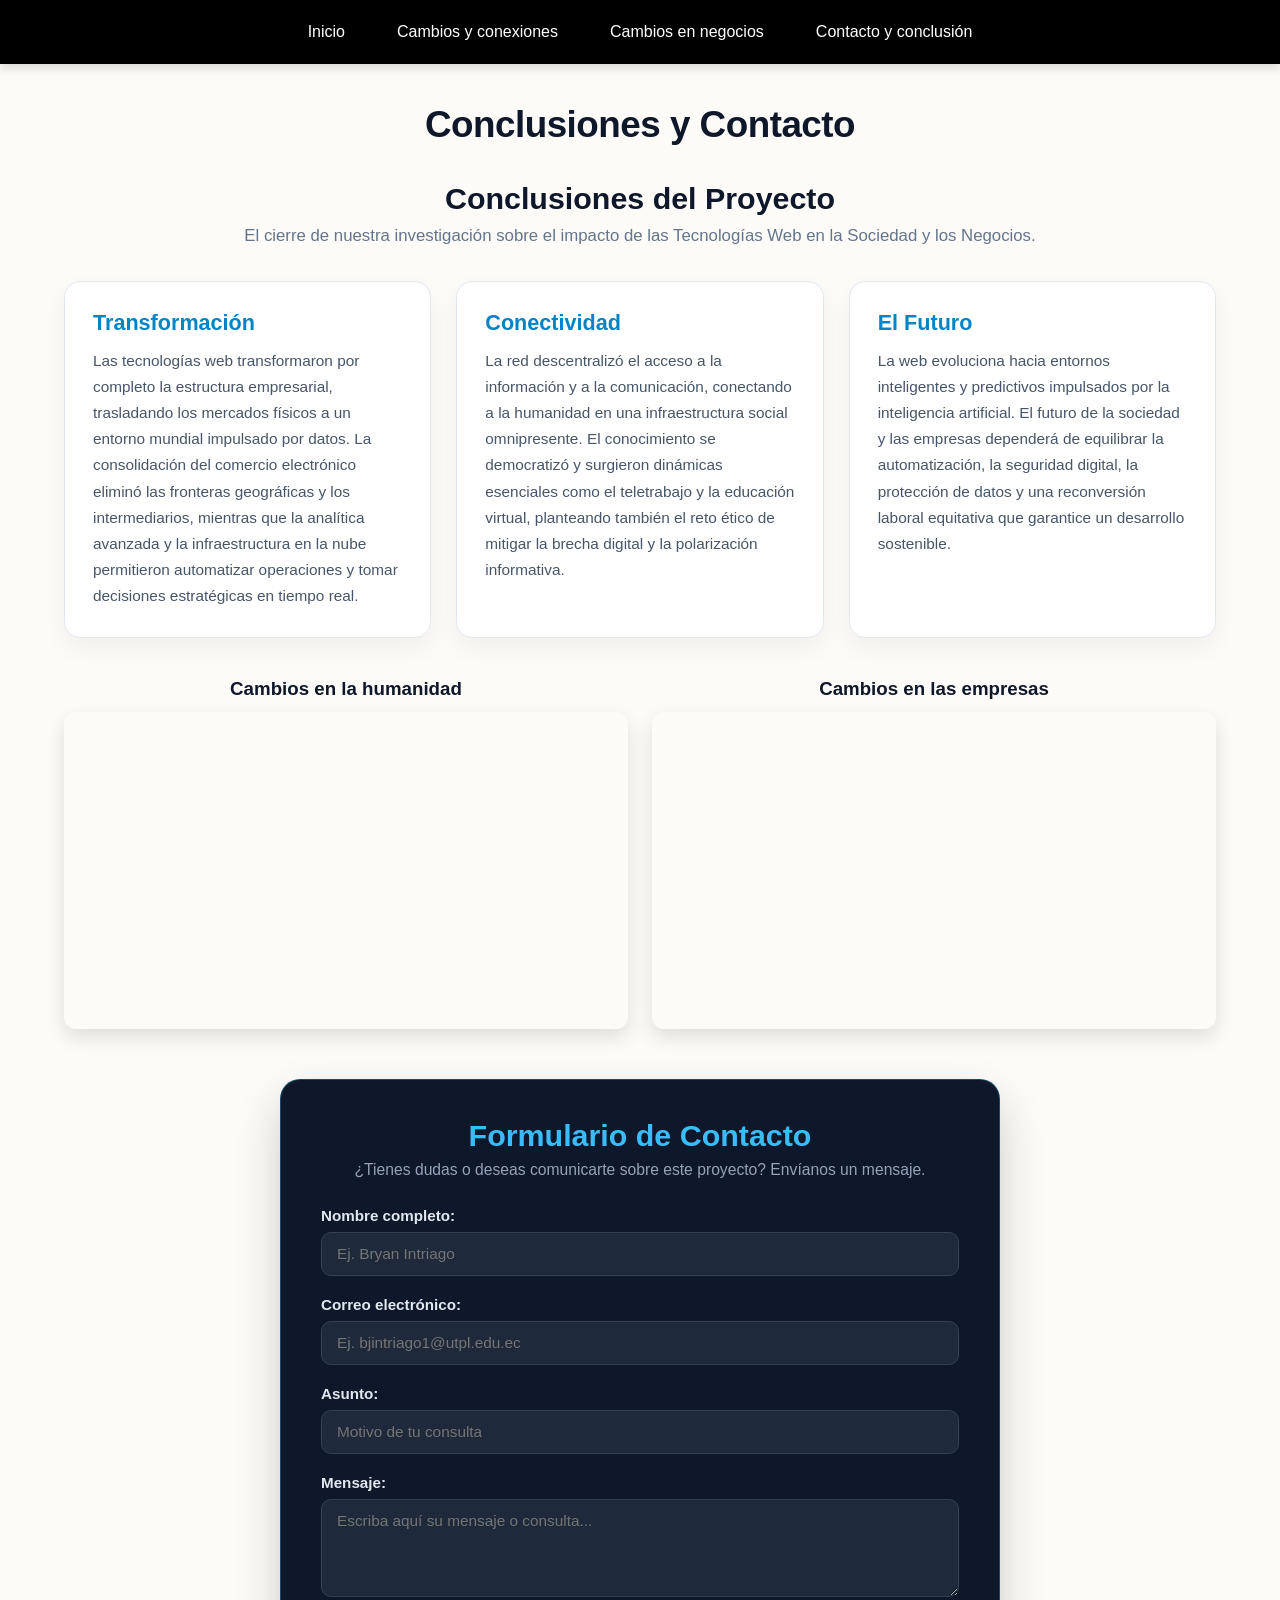
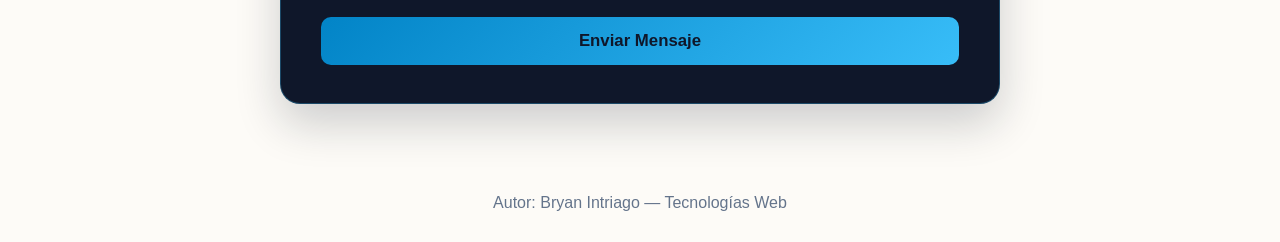
<file: trabajos.html>
<!DOCTYPE html>
<html lang="es">
<head>
    <meta charset="UTF-8">
    <meta name="viewport" content="width=device-width, initial-scale=1.0">
    <title>Contacto y Conclusiones</title>
    <link rel="stylesheet" href="css/global.css">
</head>
<body>

<header>
    <nav aria-label="Navegación principal">
        <a href="index.html">Inicio</a>
        <a href="Informacion.html">Cambios y conexiones</a>
        <a href="negocios.html">Cambios en negocios</a>
        <a href="trabajos.html">Contacto y conclusión</a>
    </nav>
</header>

<main>
    <header class="encabezado-pagina">
        <h1>Conclusiones y Contacto</h1>
    </header>

    <!-- SECCIÓN 1: Cajas horizontales de conclusiones -->
    <section class="seccion-conclusiones">
        <div class="bloque-contenido-completo">
            <h2 class="titulo-seccion-cajas">Conclusiones del Proyecto</h2>
            <p class="subtitulo-seccion-cajas">El cierre de nuestra investigación sobre el impacto de las Tecnologías Web en la Sociedad y los Negocios.</p>

            <div class="fila-conclusiones-horizontal">
                <article class="caja-conclusion-unica">
                    <h3>Transformación</h3>
                    <p>Las tecnologías web transformaron por completo la estructura empresarial, trasladando los mercados físicos a un entorno mundial impulsado por datos. La consolidación del comercio electrónico eliminó las fronteras geográficas y los intermediarios, mientras que la analítica avanzada y la infraestructura en la nube permitieron automatizar operaciones y tomar decisiones estratégicas en tiempo real.</p>
                </article>

                <article class="caja-conclusion-unica">
                    <h3>Conectividad</h3>
                    <p>La red descentralizó el acceso a la información y a la comunicación, conectando a la humanidad en una infraestructura social omnipresente. El conocimiento se democratizó y surgieron dinámicas esenciales como el teletrabajo y la educación virtual, planteando también el reto ético de mitigar la brecha digital y la polarización informativa.</p>
                </article>

                <article class="caja-conclusion-unica">
                    <h3>El Futuro</h3>
                    <p>La web evoluciona hacia entornos inteligentes y predictivos impulsados por la inteligencia artificial. El futuro de la sociedad y las empresas dependerá de equilibrar la automatización, la seguridad digital, la protección de datos y una reconversión laboral equitativa que garantice un desarrollo sostenible.</p>
                </article>
            </div>

            <!-- CONTENEDOR DE VIDEOS EN FILA HORIZONTAL -->

            <div class="contenedor-videos">
                <div class="bloque-video">
                    <h3>Cambios en la humanidad</h3>
                    <iframe width="560" height="315" src="https://www.youtube.com/embed/DeVcWDzpq2c?si=-tPBkrpCbUJaZduV" title="Cambios en la humanidad" allow="accelerometer; autoplay; clipboard-write; encrypted-media; gyroscope; picture-in-picture; web-share" referrerpolicy="strict-origin-when-cross-origin" allowfullscreen></iframe>
                </div>

                <div class="bloque-video">
                    <h3>Cambios en las empresas</h3>
                    <iframe width="560" height="315" src="https://www.youtube.com/embed/z0YO1PAtn1A?si=Q3D_br163LA9uZi4" title="Cambios en las empresas" allow="accelerometer; autoplay; clipboard-write; encrypted-media; gyroscope; picture-in-picture; web-share" referrerpolicy="strict-origin-when-cross-origin" allowfullscreen></iframe>
                </div>
            </div>
        </div>

    </section>

    <!-- SECCIÓN 2: Formulario de Contacto -->
    <section class="seccion-formulario">
        <div class="tarjeta-formulario">
            <h2>Formulario de Contacto</h2>
            <p class="Sub-form">¿Tienes dudas o deseas comunicarte sobre este proyecto? Envíanos un mensaje.</p>

            <form action="#" method="post">
                <div class="grupo-input">
                    <label for="nombre">Nombre completo:</label>
                    <input type="text" id="nombre" name="nombre" placeholder="Ej. Bryan Intriago" required>
                </div>

                <div class="grupo-input">
                    <label for="correo">Correo electrónico:</label>
                    <input type="email" id="correo" name="correo" placeholder="Ej. bjintriago1@utpl.edu.ec" required>
                </div>

                <div class="grupo-input">
                    <label for="asunto">Asunto:</label>
                    <input type="text" id="asunto" name="asunto" placeholder="Motivo de tu consulta" required>
                </div>

                <div class="grupo-input">
                    <label for="mensaje">Mensaje:</label>
                    <textarea id="mensaje" name="mensaje" rows="4" placeholder="Escriba aquí su mensaje o consulta..." required></textarea>
                </div>

                <button type="submit" class="boton-neon-enviar">Enviar Mensaje</button>
            </form>
        </div>
    </section>
</main>

<footer class="pie-pagina">
    <p>Autor: Bryan Intriago — Tecnologías Web</p>
</footer>

<script src="js/contacto.js"></script>
</body>
</html>
</file>
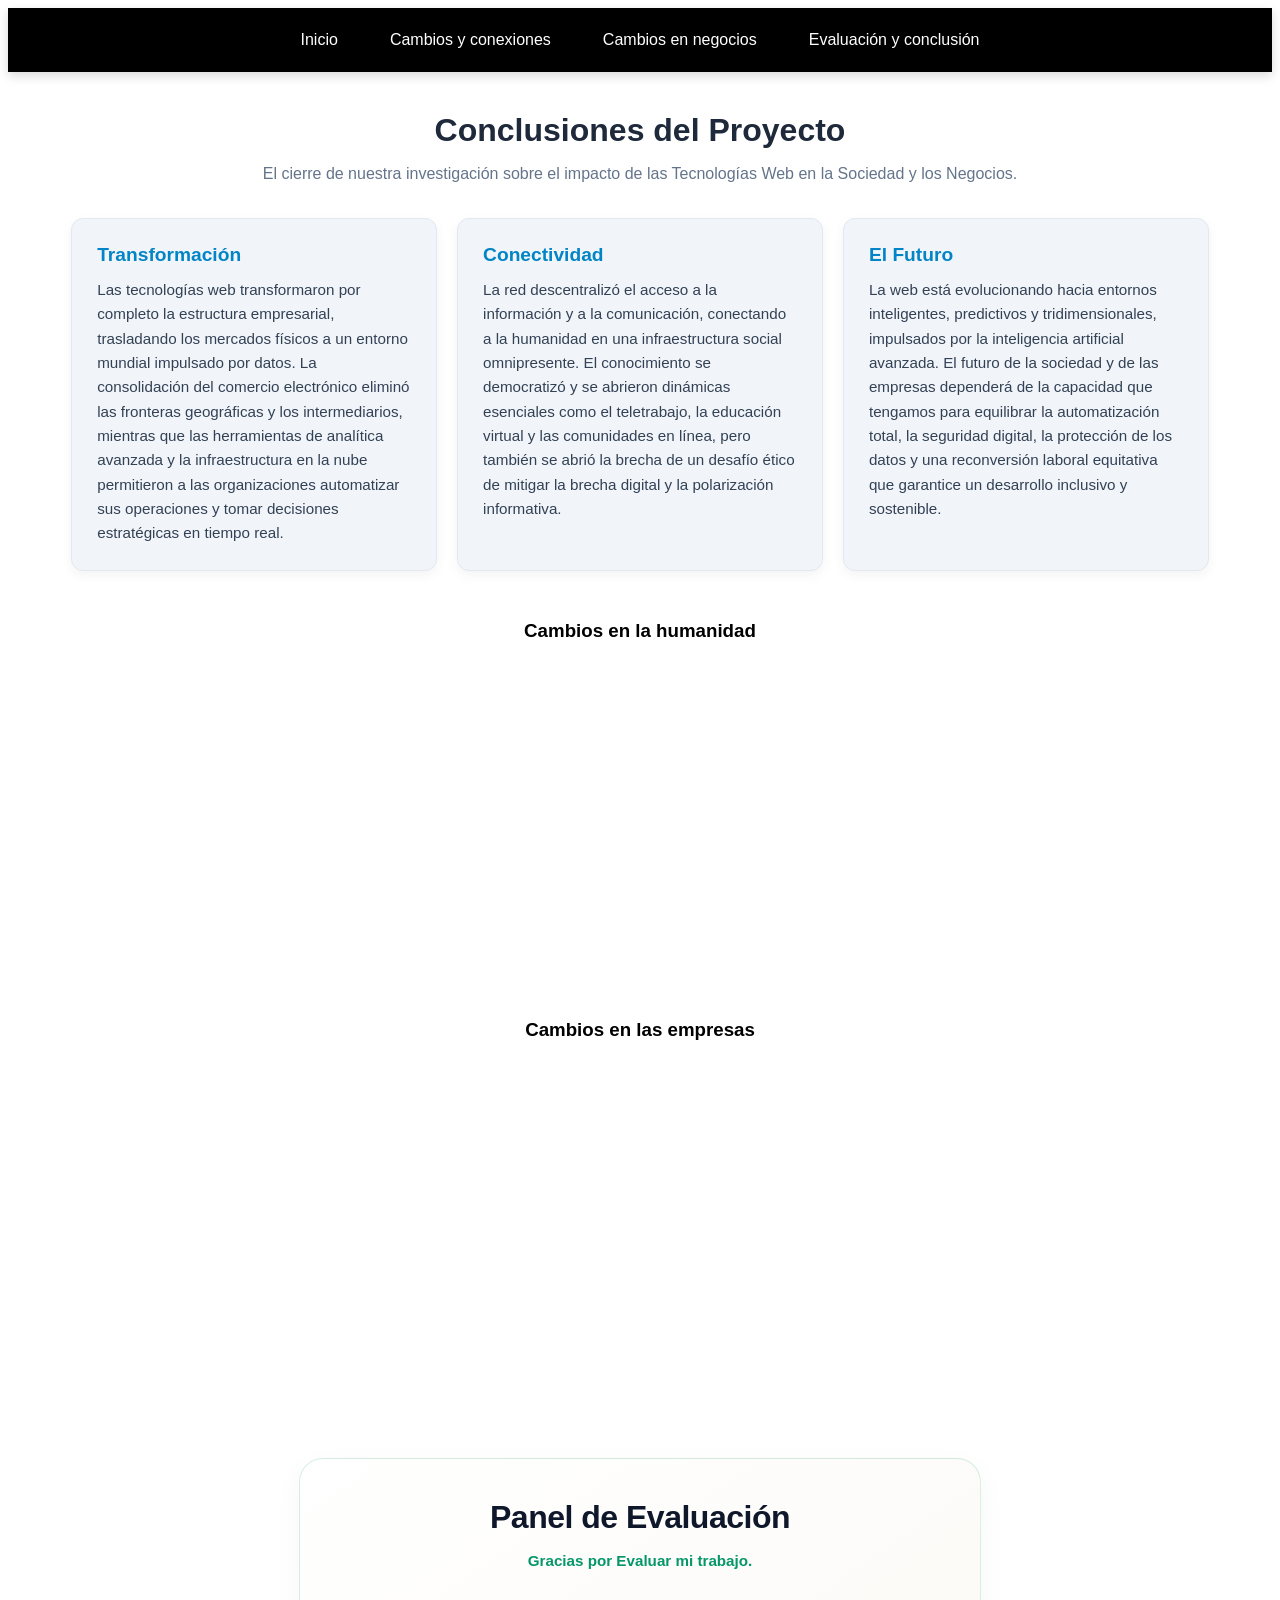
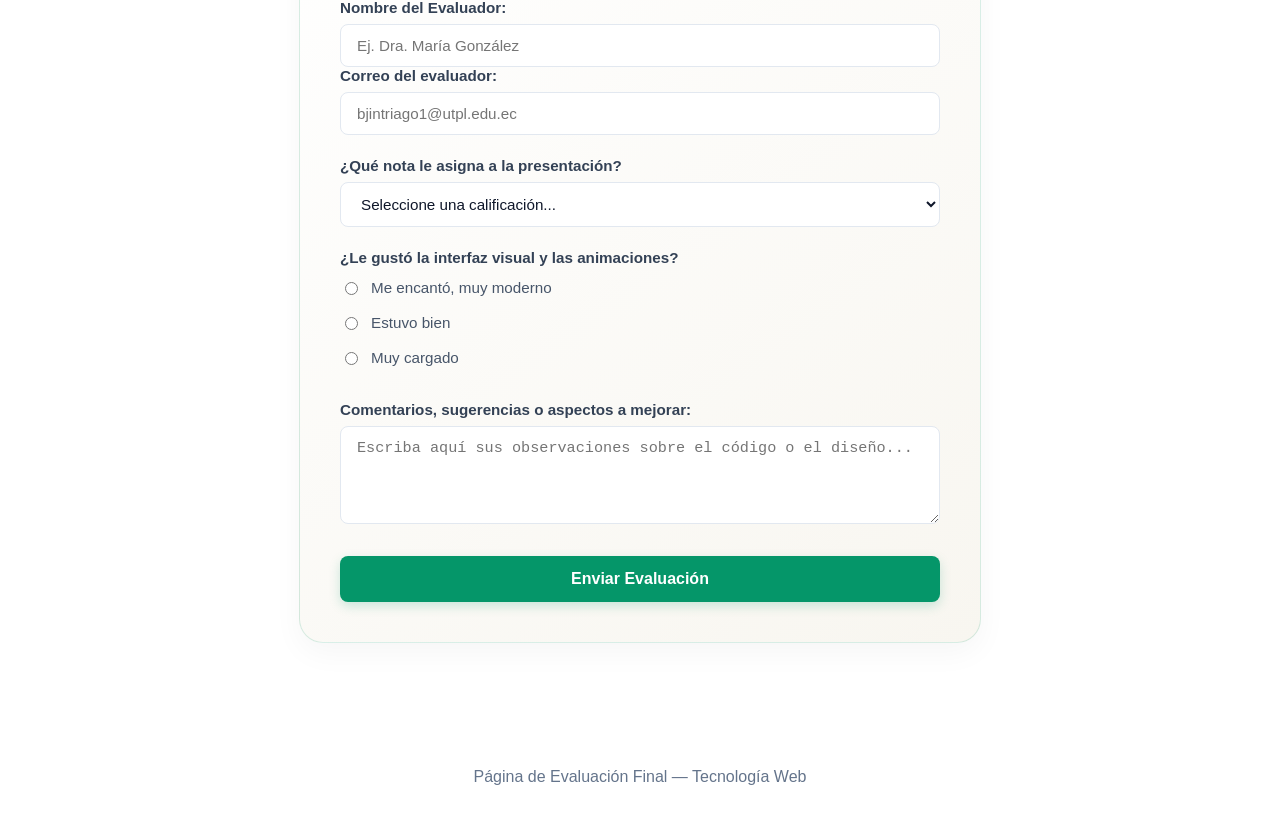
<file: .idea/trabajos.html>
<!DOCTYPE html>
<html lang="es">
<head>
    <meta charset="UTF-8">
    <meta name="viewport" content="width=device-width, initial-scale=1.0">
    <title>Evaluación</title>

    <link rel="stylesheet" href="global.css?v=3.0">
</head>
<body>

<nav>
    <a href="index.html">Inicio</a>

    <a href="Informacion.html">Cambios y conexiones</a>
    <a href="negocios.html">Cambios en negocios</a>
    <a href="trabajos.html">Evaluación y conclusión</a>
</nav>

<!-- SECCIÓN Cajas horizontales  -->
<section class="contenedor-scroll" style="opacity: 1; transform: scale(1);">

    <div class="bloque-contenido-completo">
        <h2 class="titulo-seccion-cajas">Conclusiones del Proyecto</h2>
        <p class="subtitulo-seccion-cajas">El cierre de nuestra investigación sobre el impacto de las Tecnologías Web en la Sociedad y los Negocios.</p>

        <!-- Contenedor principal para la fila horizontal -->
        <div class="fila-conclusiones-horizontal">

            <!-- CAJA 1 -->
            <div class="caja-conclusion-unica">
                <h3>Transformación</h3>
                <p>Las tecnologías web transformaron por completo la estructura empresarial, trasladando los mercados físicos a un entorno mundial impulsado por datos. La consolidación del comercio electrónico eliminó las fronteras geográficas y los intermediarios, mientras que las herramientas de analítica avanzada y la infraestructura en la nube permitieron a las organizaciones automatizar sus operaciones y tomar decisiones estratégicas en tiempo real.</p>
            </div>

            <!-- CAJA 2 -->
            <div class="caja-conclusion-unica">
                <h3>Conectividad</h3>
                <p>La red descentralizó el acceso a la información y a la comunicación, conectando a la humanidad en una infraestructura social omnipresente. El conocimiento se democratizó y se abrieron dinámicas esenciales como el teletrabajo, la educación virtual y las comunidades en línea, pero también se abrió la brecha de un desafío ético de mitigar la brecha digital y la polarización informativa.</p>
            </div>

            <!-- CAJA 3 -->
            <div class="caja-conclusion-unica">
                <h3>El Futuro</h3>
                <p>La web está evolucionando hacia entornos inteligentes, predictivos y tridimensionales, impulsados por la inteligencia artificial avanzada. El futuro de la sociedad y de las empresas dependerá de la capacidad que tengamos para equilibrar la automatización total, la seguridad digital, la protección de los datos y una reconversión laboral equitativa que garantice un desarrollo inclusivo y sostenible.</p>
            </div>

        </div>

        <!-- CONTENEDOR DE VIDEOS EN FILA HORIZONTAL -->
        <div style="display: flex; gap: 20px; justify-content: center; flex-wrap: wrap; margin-top: 30px;">
            <div>
                <h3>Cambios en la humanidad</h3>
                <iframe width="560" height="315" src="https://www.youtube.com/embed/Oy-mNj3uSAM?si=AmPgCVRw7wTDDI-r" title="YouTube video player" frameborder="0" allow="accelerometer; autoplay; clipboard-write; encrypted-media; gyroscope; picture-in-picture; web-share" referrerpolicy="strict-origin-when-cross-origin" allowfullscreen></iframe>
            </div>
            <div>
                <h3>Cambios en las empresas</h3>
                <iframe width="560" height="315" src="https://www.youtube.com/embed/DeVcWDzpq2c?si=Vvp6QWGQNvMYbRzM" title="YouTube video player" frameborder="0" allow="accelerometer; autoplay; clipboard-write; encrypted-media; gyroscope; picture-in-picture; web-share" referrerpolicy="strict-origin-when-cross-origin" allowfullscreen></iframe>
            </div>
        </div>

    </div>
</section>


<!-- SECCIÓN 2: Formulario de Evaluación Llamativo -->
<section class="seccion-formulario">
    <div class="tarjeta-formulario">
        <h2>Panel de Evaluación</h2>
        <p class="Sub-form">Gracias por Evaluar mi trabajo.</p>

        <form action="#" method="POST">
            <!-- Pregunta 1: Texto -->
            <div class="grupo-input">
                <label for="nombre">Nombre del Evaluador:</label>
                <input type="text" id="nombre" name="nombre" placeholder="Ej. Dra. María González" required>
                <label for="nombre">Correo del evaluador:</label>
                <input type="text" id="nombre" name="nombre" placeholder="bjintriago1@utpl.edu.ec" required>

            </div>

            <!-- Pregunta 2: Selección (Desplegable) -->
            <div class="grupo-input">
                <label for="nota">¿Qué nota le asigna a la presentación?</label>
                <select id="nota" name="nota" required>
                    <option value="" disabled selected>Seleccione una calificación...</option>
                    <option value="excelente">Excelente (10/10)</option>
                    <option value="muy-bueno">Muy Bueno (8-9/10)</option>
                    <option value="bueno">Bueno (7/10)</option>
                    <option value="regular">Puede mejorar</option>
                </select>
            </div>

            <!-- Pregunta 3: Radio Buttons llamativos -->
            <div class="grupo-input">
                <label>¿Le gustó la interfaz visual y las animaciones?</label>
                <div class="opciones-radio">
                    <label><input type="radio" name="gusto" value="si" required> Me encantó, muy moderno</label>
                    <label><input type="radio" name="gusto" value="regular"> Estuvo bien</label>
                    <label><input type="radio" name="gusto" value="no"> Muy cargado</label>
                </div>
            </div>

            <!-- Pregunta 4: Caja de texto grande -->
            <div class="grupo-input">
                <label for="comentarios">Comentarios, sugerencias o aspectos a mejorar:</label>
                <textarea id="comentarios" name="comentarios" rows="4" placeholder="Escriba aquí sus observaciones sobre el código o el diseño..."></textarea>
            </div>

            <!-- Botón de envío Neón -->
            <button type="submit" class="boton-neon-enviar">Enviar Evaluación</button>
        </form>
    </div>
</section>
<script>
    const formulario = document.querySelector('form');

    if (formulario) {
        formulario.addEventListener('submit', function(event) {
            event.preventDefault(); // Evita que la página se refresque solo

            // 1. Creamos el contenedor que cubrirá toda la pantalla
            const pantallaGracias = document.createElement('div');
            pantallaGracias.className = 'pantalla-agradecimiento-pantalla';

            // 2. Metemos el mensaje, el check y un NUEVO BOTÓN DE CIERRE abajo
            pantallaGracias.innerHTML = `
                <div class="caja-gracias-animada">
                    <div class="icono-check">✓</div>
                    <h2>¡Gracias!</h2>
                    <p>Espero haber cumplido las expectativas</p>

                    <!-- Botón interactivo para poder salir del mensaje -->
                    <button type="button" class="boton-cerrar-pantalla" id="btnCerrarGracias">Entendido</button>
                </div>
            `;

            // 3. Lo inyectamos en el cuerpo de la página
            document.body.appendChild(pantallaGracias);

            // 4. EL TRUCO PARA SALIR: Buscamos el nuevo botón y le damos la orden de borrarse
            const botonCerrar = pantallaGracias.querySelector('#btnCerrarGracias');
            if (botonCerrar) {
                botonCerrar.addEventListener('click', function() {
                    pantallaGracias.remove(); // Desmonta y borra la cortina de la pantalla al instante
                });
            }
        });
    }
</script>

<footer style="background-color: transparent; padding: 40px 0; text-align: center;">
    <p style="color: #64748b; font-family: sans-serif; margin: 0;">Página de Evaluación Final — Tecnología Web</p>
</footer>



</body>
</html>
</file>
<file: css/global.css>
/* ==========================================================================
   ESTILOS GLOBALES Y MENÚ DE NAVEGACIÓN
   ========================================================================== */
* {
    margin: 0;
    padding: 0;
    box-sizing: border-box;
}

body {
    font-family: 'Segoe UI', Roboto, Helvetica, Arial, sans-serif;
    background-color: #fdfbf7;
    color: #1e293b;
}

nav {
    background-color: #000000 !important;
    display: flex !important;
    flex-direction: row !important;
    justify-content: center !important;
    flex-wrap: wrap !important;
    gap: 20px !important;
    padding: 15px 10px !important;
    box-shadow: 0 4px 10px rgba(0, 0, 0, 0.15) !important;
    position: sticky !important;
    top: 0 !important;
    z-index: 9999 !important;
    width: 100% !important;
}

nav a {
    color: #ffffff !important;
    text-decoration: none !important;
    font-family: sans-serif !important;
    font-size: 16px !important;
    font-weight: 500 !important;
    padding: 8px 16px !important;
    border-radius: 4px !important;
    transition: all 0.3s ease !important;
    display: inline-block !important;
}

nav a:hover {
    background-color: #ffffff !important;
    color: #000000 !important;
    transform: translateY(-2px) !important;
}

.encabezado-pagina {
    text-align: center;
    padding: 40px 20px 15px 20px;
}

.encabezado-pagina h1 {
    font-size: 2.3rem;
    letter-spacing: -0.5px;
    color: #0f172a;
}

/* ==========================================================================
   PÁGINA DE INICIO (index.html)
   ========================================================================== */
.body-index {
    background-color: #fdfbf7 !important;
    width: 100% !important;
    overflow-x: hidden;
    color: #1e293b;
}

.body-index .contenedor-scroll {
    display: flex !important;
    align-items: center !important;
    justify-content: center !important;
    gap: 40px !important;
    padding: 30px 10% !important;
    background-color: #ffffff !important;
    min-height: auto !important;
    transition: opacity 0.5s cubic-bezier(0.25, 1, 0.5, 1), transform 0.5s cubic-bezier(0.25, 1, 0.5, 1) !important;
    will-change: opacity, transform;
}

.body-index .bloque-imagen {
    flex: 1 !important;
    width: 100% !important;
    max-width: 500px !important;
}

.body-index .bloque-imagen img {
    width: 100% !important;
    height: 320px !important;
    object-fit: cover !important;
    border-radius: 12px !important;
    box-shadow: 0 10px 25px rgba(0, 0, 0, 0.08) !important;
}

.body-index .bloque-texto {
    flex: 1 !important;
    font-family: sans-serif !important;
    color: #1e293b !important;
    line-height: 1.6 !important;
}

.body-index .bloque-texto h2 {
    font-size: 1.85rem !important;
    margin-bottom: 15px !important;
    color: #0f172a;
}

.lista-hitos {
    margin-top: 15px;
    padding-left: 20px;
    line-height: 1.8;
}

.lista-hitos li {
    margin-bottom: 10px;
}

.body-index .tarjeta-relieve {
    background-color: #ffffff !important;
    padding: 25px 30px !important;
    border-radius: 12px !important;
    border: 1px solid rgba(0, 0, 0, 0.06) !important;
    box-shadow: 0 10px 25px rgba(0, 0, 0, 0.05) !important;
    transition: transform 0.3s ease, box-shadow 0.3s ease;
}

.body-index .tarjeta-relieve:hover {
    transform: translateY(-4px) !important;
    box-shadow: 0 15px 35px rgba(0, 0, 0, 0.1), 0 6px 15px rgba(0, 0, 0, 0.07) !important;
}

/* Tabla HTML Semántica (index.html) */
.seccion-tabla {
    width: 80%;
    max-width: 1100px;
    margin: 40px auto 30px auto;
    overflow-x: auto;
}

.seccion-tabla h2 {
    font-size: 1.8rem;
    margin-bottom: 20px;
    color: #0f172a;
    text-align: center;
}

.seccion-tabla table {
    width: 100%;
    border-collapse: collapse;
    font-size: 0.96rem;
    text-align: left;
}

.seccion-tabla th,
.seccion-tabla td {
    padding: 14px 16px;
    border-bottom: 1px solid #e2e8f0;
}

.seccion-tabla thead th {
    background-color: #0f172a;
    color: #ffffff;
    font-weight: 600;
}

.seccion-tabla tbody tr:nth-child(even) {
    background-color: #f8fafc;
}

.seccion-tabla tbody tr:hover {
    background-color: #f1f5f9;
}

@media (max-width: 768px) {
    .body-index .contenedor-scroll {
        flex-direction: column !important;
        padding: 40px 20px !important;
    }
    .body-index .seccion-invertida {
        flex-direction: column-reverse !important;
    }
}

/* ==========================================================================
   PÁGINA CAMBIOS Y CONEXIONES (Informacion.html)
   ========================================================================== */
.body-conexiones {
    background-color: #fdfbf7 !important;
    width: 100% !important;
    overflow-x: hidden;
    color: #1e293b;
}

.bloque-principal-novedoso {
    width: 90%;
    max-width: 1200px;
    margin: 40px auto;
    display: block;
}

.encabezado-llamativo {
    text-align: center;
    margin-bottom: 45px;
}

.encabezado-llamativo h1 {
    color: #0f172a;
    font-size: 2.4rem;
    letter-spacing: -0.5px;
    margin-bottom: 12px;
}

.encabezado-llamativo p {
    color: #64748b;
    font-size: 1.1rem;
    max-width: 650px;
    margin: 0 auto;
}

.contenedor-tarjetas-gemelas {
    display: flex !important;
    flex-direction: row !important;
    justify-content: space-between !important;
    align-items: stretch !important;
    gap: 35px !important;
    width: 100% !important;
    margin-top: 20px;
}

.tarjeta-novedosa {
    flex: 1 !important;
    background-color: #ffffff !important;
    border: 1px solid #e2e8f0 !important;
    border-radius: 20px !important;
    overflow: hidden !important;
    box-shadow: 0 10px 25px rgba(15, 23, 42, 0.04) !important;
    display: flex !important;
    flex-direction: column !important;
    transition: transform 0.4s cubic-bezier(0.16, 1, 0.3, 1), box-shadow 0.4s ease, border-color 0.4s ease;
}

.tarjeta-novedosa:hover {
    transform: translateY(-6px) !important;
    border-color: #0284c7 !important;
    box-shadow: 0 20px 40px rgba(15, 23, 42, 0.08) !important;
}

.contenedor-imagen-interna {
    width: 100% !important;
    height: 230px !important;
    overflow: hidden !important;
    border-bottom: 1px solid #f1f5f9 !important;
}

.contenedor-imagen-interna img {
    width: 100% !important;
    height: 100% !important;
    object-fit: cover !important;
    display: block !important;
    transition: transform 0.5s ease !important;
}

.tarjeta-novedosa:hover .contenedor-imagen-interna img {
    transform: scale(1.04) !important;
}

.contenido-texto-tarjeta {
    padding: 30px !important;
    text-align: left !important;
}

.contenido-texto-tarjeta h2 {
    color: #0f172a !important;
    font-size: 1.5rem !important;
    margin-bottom: 15px !important;
}

.contenido-texto-tarjeta p {
    color: #475569 !important;
    line-height: 1.7 !important;
    font-size: 0.98rem !important;
    margin-bottom: 15px !important;
}

.contenido-texto-tarjeta p:last-child {
    margin-bottom: 0 !important;
}

.contenido-texto-tarjeta p strong {
    color: #0284c7 !important;
    font-weight: 600 !important;
}

.pie-pagina-compacto {
    text-align: center !important;
    padding: 40px 0 25px 0 !important;
    color: #64748b !important;
    font-size: 0.95rem !important;
}

@media (max-width: 850px) {
    .contenedor-tarjetas-gemelas {
        flex-direction: column !important;
        gap: 25px !important;
    }
}

/* ==========================================================================
   PÁGINA CAMBIOS EN NEGOCIOS (negocios.html - Tema Oscuro Tecnológico)
   ========================================================================== */
.body-negocios {
    background-color: #0b1120 !important;
    color: #e2e8f0 !important;
    width: 100%;
    overflow-x: hidden;
}

.body-negocios .encabezado-pagina h1 {
    color: #38bdf8;
    text-shadow: 0 0 20px rgba(56, 189, 248, 0.35);
}

.oscuro-scroll {
    display: flex;
    align-items: center;
    justify-content: center;
    gap: 40px;
    padding: 40px 10%;
    transition: opacity 0.5s ease, transform 0.5s ease;
}

.oscuro-imagen {
    flex: 1;
    max-width: 480px;
}

.oscuro-imagen img {
    width: 100%;
    height: 340px;
    object-fit: cover;
    border-radius: 16px;
    border: 1px solid rgba(56, 189, 248, 0.3);
    box-shadow: 0 12px 30px rgba(0, 0, 0, 0.5);
}

.oscuro-tarjeta-relieve {
    flex: 1.2;
    background: linear-gradient(145deg, #111827, #1e293b);
    padding: 30px 35px;
    border-radius: 16px;
    border: 1px solid rgba(56, 189, 248, 0.25);
    box-shadow: 0 15px 35px rgba(0, 0, 0, 0.45);
    line-height: 1.7;
}

.oscuro-tarjeta-relieve h2 {
    color: #38bdf8;
    font-size: 1.75rem;
    margin-bottom: 12px;
}

.subtitulo-tarjeta {
    font-size: 1.35rem;
    margin-top: 25px;
    margin-bottom: 10px;
    color: #ffffff;
}

.oscuro-tarjeta-relieve p {
    color: #cbd5e1;
    margin-bottom: 14px;
}

.oscuro-tarjeta-relieve ul {
    padding-left: 20px;
    color: #cbd5e1;
}

.oscuro-tarjeta-relieve li {
    margin-bottom: 12px;
}

.oscuro-tarjeta-relieve strong {
    color: #7dd3fc;
}

.pie-pagina-negocios {
    padding: 35px 0;
    text-align: center;
    color: #94a3b8;
}

@media (max-width: 850px) {
    .oscuro-scroll {
        flex-direction: column;
        padding: 30px 20px;
    }
    .seccion-invertida-oscura {
        flex-direction: column-reverse;
    }
}

/* ==========================================================================
   PÁGINA CONCLUSIONES Y CONTACTO (trabajos.html)
   ========================================================================== */
.seccion-conclusiones {
    width: 90%;
    max-width: 1200px;
    margin: 20px auto 50px auto;
}

.titulo-seccion-cajas {
    text-align: center;
    font-size: 1.9rem;
    color: #0f172a;
    margin-bottom: 10px;
}

.subtitulo-seccion-cajas {
    text-align: center;
    color: #64748b;
font-size: 1.05rem;
margin-bottom: 35px;
}
.fila-conclusiones-horizontal {
display: flex;
gap: 25px;
justify-content: space-between;
align-items: stretch;
}
.caja-conclusion-unica {
flex: 1;
background-color: #ffffff;
border: 1px solid #e2e8f0;
border-radius: 16px;
padding: 28px;
box-shadow: 0 10px 25px rgba(15, 23, 42, 0.05);
transition: transform 0.3s ease, box-shadow 0.3s ease;
}
.caja-conclusion-unica:hover {
transform: translateY(-5px);
box-shadow: 0 16px 32px rgba(15, 23, 42, 0.1);
}
.caja-conclusion-unica h3 {
color: #0284c7;
font-size: 1.35rem;
margin-bottom: 12px;
}
.caja-conclusion-unica p {
color: #475569;
line-height: 1.7;
font-size: 0.96rem;
}
.contenedor-videos {
    display: flex;
    gap: 24px;
    justify-content: space-between;
    align-items: flex-start;
    margin-top: 40px;
    width: 100%;
}

.bloque-video {
    flex: 1;
    min-width: 0;
}

.bloque-video h3 {
    margin-bottom: 12px;
    text-align: center;
    color: #0f172a;
}

.bloque-video iframe {
    width: 100%;
    height: auto;
    aspect-ratio: 16 / 9;
    border: none;
    border-radius: 12px;
    box-shadow: 0 8px 20px rgba(0, 0, 0, 0.12);
    display: block;
}

@media (max-width: 768px) {
    .contenedor-videos {
        flex-direction: column;
    }
}
/* Formulario de Contacto */
.seccion-formulario {
width: 90%;
max-width: 720px;
margin: 30px auto 50px auto;
}
.tarjeta-formulario {
background-color: #0f172a;
color: #f8fafc;
padding: 38px 40px;
border-radius: 20px;
box-shadow: 0 20px 45px rgba(15, 23, 42, 0.2);
border: 1px solid rgba(56, 189, 248, 0.3);
}
.tarjeta-formulario h2 {
text-align: center;
font-size: 1.9rem;
color: #38bdf8;
margin-bottom: 8px;
}
.Sub-form {
text-align: center;
color: #94a3b8;
margin-bottom: 28px;
font-size: 0.98rem;
}
.grupo-input {
margin-bottom: 20px;
display: flex;
flex-direction: column;
}
.grupo-input label {
font-weight: 600;
margin-bottom: 8px;
color: #e2e8f0;
font-size: 0.95rem;
}
.grupo-input input,
.grupo-input select,
.grupo-input textarea {
padding: 12px 15px;
border-radius: 10px;
border: 1px solid #334155;
background-color: #1e293b;
color: #ffffff;
font-family: inherit;
font-size: 0.96rem;
transition: border-color 0.3s ease, box-shadow 0.3s ease;
}
.grupo-input input:focus,
.grupo-input select:focus,
.grupo-input textarea:focus {
outline: none;
border-color: #38bdf8;
box-shadow: 0 0 0 3px rgba(56, 189, 248, 0.25);
}
.boton-neon-enviar {
width: 100%;
padding: 14px;
background: linear-gradient(135deg, #0284c7, #38bdf8);
color: #0f172a;
font-weight: 700;
font-size: 1.05rem;
border: none;
border-radius: 10px;
cursor: pointer;
transition: transform 0.25s ease, box-shadow 0.25s ease;
}
.boton-neon-enviar:hover {
transform: translateY(-2px);
box-shadow: 0 8px 25px rgba(56, 189, 248, 0.45);
}
/* Modal de Confirmación de Envío */
.pantalla-agradecimiento-pantalla {
position: fixed;
inset: 0;
background-color: rgba(15, 23, 42, 0.85);
display: flex;
align-items: center;
justify-content: center;
z-index: 10000;
padding: 20px;
}
.caja-gracias-animada {
background-color: #1e293b;
color: #ffffff;
padding: 40px 35px;
border-radius: 20px;
text-align: center;
max-width: 420px;
width: 100%;
border: 1px solid #38bdf8;
box-shadow: 0 20px 50px rgba(0, 0, 0, 0.6);
}
.icono-check {
width: 64px;
height: 64px;
margin: 0 auto 18px auto;
background-color: #10b981;
color: #ffffff;
font-size: 2rem;
font-weight: bold;
border-radius: 50%;
display: flex;
align-items: center;
justify-content: center;
}
.caja-gracias-animada h2 {
color: #38bdf8;
margin-bottom: 10px;
}
.caja-gracias-animada p {
color: #cbd5e1;
margin-bottom: 24px;
line-height: 1.5;
}
.boton-cerrar-pantalla {
padding: 10px 26px;
background-color: #38bdf8;
color: #0f172a;
border: none;
border-radius: 8px;
font-weight: 700;
cursor: pointer;
font-size: 0.96rem;
}
.boton-cerrar-pantalla:hover {
background-color: #7dd3fc;
}
.pie-pagina {
background-color: transparent;
padding: 40px 0 30px 0;
text-align: center;
color: #64748b;
}
@media (max-width: 850px) {
.fila-conclusiones-horizontal {
flex-direction: column;
}
.tarjeta-formulario {
padding: 28px 22px;
}
}
</file>
<file: .idea/global.css>
margin: 0;
padding: 0;
font-family: 'Segoe UI', Roboto, Helvetica, Arial, sans-serif;

/* Menú de Navegación Estándar (Fondo Negro Absoluto) */
* {
    margin: 0;
    padding: 0;
    box-sizing: border-box;
}

body {
    font-family: 'Segoe UI', Roboto, Helvetica, Arial, sans-serif;
}

/* Menú de Navegación Estándar (Fondo Negro Absoluto) */
nav {
    background-color: #000000 !important;
    display: flex !important;
    flex-direction: row !important;
    justify-content: center !important;
    gap: 20px !important;
    padding: 15px 0 !important;
    box-shadow: 0 4px 10px rgba(0, 0, 0, 0.15) !important;
    position: sticky !important; /* Añadido !important para asegurar fijeza */
    top: 0 !important;
    z-index: 9999 !important; /* Elevado para que nunca quede oculto detrás de las tarjetas */
    width: 100% !important;
}

nav a {
    color: #ffffff !important;
    text-decoration: none !important;
    font-family: sans-serif !important;
    font-size: 16px !important;
    font-weight: 500 !important;
    padding: 8px 16px !important;
    border-radius: 4px !important;
    transition: all 0.3s ease !important;
    display: inline-block !important;
}

nav a:hover {
    background-color: #ffffff !important;
    color: #000000 !important;
    transform: translateY(-2px) !important;
}


/*index*/
.body-index {
    background-color: #fdfbf7 !important;
    width: 100% !important;
    overflow-x: hidden;
    color: #1e293b;
}

/* Forzamos a que estas cajas solo actúen así cuando estén dentro de body-index */
.body-index .contenedor-scroll {
    display: flex !important;
    align-items: center !important;
    justify-content: center !important;
    gap: 40px !important;
    padding: 30px 10% !important;
    background-color: #ffffff !important;
    min-height: auto !important;
    transition: opacity 0.5s cubic-bezier(0.25, 1, 0.5, 1), transform 0.5s cubic-bezier(0.25, 1, 0.5, 1) !important;
    will-change: opacity, transform;
}

.body-index .contenedor-scroll:last-of-type {
    margin-bottom: 25vh !important;
}

.body-index .bloque-imagen {
    flex: 1 !important;
    width: 100% !important;
    max-width: 500px !important;
}

.body-index .bloque-imagen img {
    width: 100% !important;
    height: 320px !important;
    object-fit: cover !important;
    border-radius: 12px !important;
    box-shadow: 0 10px 25px rgba(0, 0, 0, 0.08) !important;
}

.body-index .bloque-texto {
    flex: 1 !important;
    font-family: sans-serif !important;
    color: #1e293b !important;
    line-height: 1.6 !important;
    opacity: 1;
    transition: opacity 0.1s linear !important;
}

.body-index .bloque-texto h2 {
    font-size: 2rem !important;
    margin-bottom: 15px !important;
}

.body-index .tarjeta-relieve {
    background-color: #ffffff !important;
    padding: 20px 25px !important;
    border-radius: 12px !important;
    border: 1px solid rgba(0, 0, 0, 0.05) !important;
    box-shadow: 0 10px 25px rgba(0, 0, 0, 0.05) !important;
}

.body-index .tarjeta-relieve:hover {
    transform: translateY(-4px) !important;
    box-shadow: 0 15px 35px rgba(0, 0, 0, 0.1), 0 6px 15px rgba(0, 0, 0, 0.07) !important;
}

@supports (animation-timeline: scroll()) {
    .body-index .bloque-texto {
        animation: desvanecerIndexFade linear;
        animation-timeline: scroll();
        animation-range: entry 10% exit 50%;
    }
}

@keyframes desvanecerIndexFade {
    from { opacity: 1; }
    to { opacity: 0; }
}

@media (max-width: 768px) {
    .body-index .contenedor-scroll {
        flex-direction: column !important;
        padding: 40px 20px !important;
    }
    .body-index .seccion-invertida {
        display: flex !important;
        flex-direction: column-reverse !important;
    }
}

/* --------------------------------------------------------------------------
   B. negocio
   -------------------------------------------------------------------------- */
.body-inicio {
    background-color: #fdfbf7 !important;
    color: #1e293b;
}

.bloque-principal-novedoso {
    width: 90%;
    max-width: 1200px;
    margin: 40px auto;
    display: block;
}

.encabezado-llamativo {
    text-align: center;
    margin-bottom: 50px;
}

.encabezado-llamativo h1 {
    color: #0f172a;
    font-size: 2.5rem;
    letter-spacing: -0.5px;
    margin-top: 0;
    margin-bottom: 12px;
}

.encabezado-llamativo p {
    color: #64748b;
    font-size: 1.1rem;
    max-width: 600px;
    margin: 0 auto;
}

.contenedor-tarjetas-gemelas {
    display: flex !important;
    flex-direction: row !important;
    justify-content: space-between !important;
    align-items: stretch !important;
    gap: 35px !important;
    width: 100% !important;
    margin-top: 20px;
}

.tarjeta-novedosa {
    flex: 1 !important;
    background-color: #ffffff !important;
    border: 1px solid #e2e8f0 !important;
    border-radius: 20px !important;
    overflow: hidden !important;
    box-shadow: 0 10px 25px rgba(15, 23, 42, 0.04) !important;
    display: flex !important;
    flex-direction: column !important;
    transition: transform 0.4s cubic-bezier(0.16, 1, 0.3, 1), box-shadow 0.4s cubic-bezier(0.16, 1, 0.3, 1), border-color 0.4s ease;
}

.tarjeta-novedosa:hover {
    transform: translateY(-6px) !important;
    border-color: #0284c7 !important;
    box-shadow: 0 20px 40px rgba(15, 23, 42, 0.08) !important;
}

.contenedor-imagen-interna {
    width: 100% !important;
    height: 220px !important;
    overflow: hidden !important;
    border-bottom: 1px solid #f1f5f9 !important;
}

.contenedor-imagen-interna img {
    width: 100% !important;
    height: 100% !important;
    object-fit: cover !important;
    display: block !important;
    transition: transform 0.5s ease !important;
}

.tarjeta-novedosa:hover .contenedor-imagen-interna img {
    transform: scale(1.04) !important;
}

.contenido-texto-tarjeta {
    padding: 30px !important;
    text-align: left !important;
    display: block;
}

.contenido-texto-tarjeta h2 {
    color: #0f172a !important;
    font-size: 1.5rem !important;
    margin-top: 0 !important;
    margin-bottom: 15px !important;
}

.contenido-texto-tarjeta p {
    color: #475569 !important;
    line-height: 1.7 !important;
    font-size: 0.98rem !important;
    margin: 0 0 15px 0 !important;
}

.contenido-texto-tarjeta p:last-child {
    margin-bottom: 0 !important;
}

.contenido-texto-tarjeta p strong {
    color: #0284c7 !important;
    font-weight: 600 !important;
}

.pie-pagina-compacto {
    text-align: center !important;
    padding: 60px 0 20px 0 !important;
    color: #64748b !important;
    font-size: 0.9rem !important;
}

@media (max-width: 850px) {
    .contenedor-tarjetas-gemelas {
        flex-direction: column !important;
        gap: 25px !important;
    }
}

/* --------------------------------------------------------------------------
   conexiones estilo
   -------------------------------------------------------------------------- */
.body-conexiones {
    background-color: #fdfbf7 !important;
    width: 100% !important;
    overflow-x: hidden;
    color: #1e293b;
}

.claro-scroll {
    display: flex;
    align-items: center;
    justify-content: center;
    gap: 40px;
    padding: 30px 10%;
    background-color: #ffffff;
    min-height: auto;
    transition: opacity 0.5s cubic-bezier(0.25, 1, 0.5, 1), transform 0.5s cubic-bezier(0.25, 1, 0.5, 1);
    will-change: opacity, transform;
}

.claro-scroll:last-of-type {
    margin-bottom: 25vh;
}

.claro-imagen {
    flex: 1;
    width: 100%;
    max-width: 500px;
}

.claro-imagen img {
    width: 100%;
    height: 320px;
    object-fit: cover;
    border-radius: 12px;
    box-shadow: 0 10px 25px rgba(0, 0, 0, 0.08);
}

.claro-texto {
    flex: 1;
    font-family: sans-serif;
    color: #1e293b;
    line-height: 1.6;
    opacity: 1;
    transition: opacity 0.1s linear;
}

.claro-texto h2 {
    font-size: 2rem;
    margin-bottom: 15px;
}

.claro-tarjeta-relieve {
    background-color: #ffffff;
    padding: 20px 25px;
    border-radius: 12px;
    border: 1px solid rgba(0, 0, 0, 0.05);
    box-shadow: 0 10px 25px rgba(0, 0, 0, 0.05);
}

.claro-tarjeta-relieve:hover {
    transform: translateY(-4px);
    box-shadow: 0 15px 35px rgba(0, 0, 0, 0.1), 0 6px 15px rgba(0, 0, 0, 0.07);
}

.claro-tarjeta-relieve h2 {
    margin-top: 0;
    margin-bottom: 10px;
}

.claro-tarjeta-relieve p {
    margin: 8px 0;
}

.claro-tarjeta-relieve ul {
    margin-top: 10px;
    padding-left: 20px;
}

.claro-tarjeta-relieve li {
    margin-bottom: 15px;
    line-height: 1.7;
    color: #475569;
}

.claro-tarjeta-relieve li strong {
    color: #1e293b;
}

@supports (animation-timeline: scroll()) {
    .claro-texto {
        animation: desvanecerClaroFade linear;
        animation-timeline: scroll();
        animation-range: entry 10% exit 50%;
    }
}

@keyframes desvanecerClaroFade {
    from { opacity: 1; }
    to { opacity: 0; }
}

@media (max-width: 768px) {
    .claro-scroll {
        flex-direction: column;
        padding: 40px 20px;
    }
    .seccion-invertida-clara {
        display: flex;
        flex-direction: column-reverse;
    }
}

/* --------------------------------------------------------------------------
   c. CONFIGURACIÓN PÁGINA 3: CAMBIOS EN NEGOCIOS
   -------------------------------------------------------------------------- */
.body-negocios {
    background: linear-gradient(135deg, #0f172a 0%, #020617 100%) !important;
    color: #cbd5e1;
}

.oscuro-scroll {
    display: flex;
    align-items: center;
    justify-content: center;
    gap: 40px;
    padding: 60px 10%;
    background: transparent;
    width: 80%;
    margin: 0 auto;
    transition: opacity 0.6s cubic-bezier(0.34, 1.56, 0.64, 1), transform 0.6s cubic-bezier(0.34, 1.56, 0.64, 1);
    will-change: opacity, transform;
}

.oscuro-imagen {
    flex: 1;
    width: 100%;
    min-width: 300px;
    max-width: 450px;
    display: flex;
    justify-content: center;
}

.oscuro-imagen img {
    width: 100%;
    height: 320px;
    object-fit: cover;
    border-radius: 16px;
    border: 1px solid rgba(34, 211, 238, 0.3);
    display: block;
    box-shadow: 0 20px 40px rgba(0, 0, 0, 0.6), 0 0 25px rgba(34, 211, 238, 0.15);
}

.oscuro-tarjeta-relieve {
    background: rgba(30, 41, 59, 0.4);
    backdrop-filter: blur(8px);
    -webkit-backdrop-filter: blur(8px);
    padding: 35px;
    border-radius: 20px;
    border: 1px solid rgba(255, 255, 255, 0.05);
    box-shadow: 0 15px 35px rgba(0, 0, 0, 0.4), inset 0 1px 1px rgba(255, 255, 255, 0.05);
    transition: transform 0.4s cubic-bezier(0.16, 1, 0.3, 1), box-shadow 0.4s cubic-bezier(0.16, 1, 0.3, 1);
}

.oscuro-tarjeta-relieve:hover {
    transform: translateY(-6px) scale(1.01);
    border-color: rgba(34, 211, 238, 0.3);
    box-shadow: 0 25px 50px rgba(0, 0, 0, 0.6), 0 0 30px rgba(34, 211, 238, 0.15);
}

.oscuro-tarjeta-relieve h2 {
    color: #ffffff;
    font-size: 1.8rem;
    margin-top: 0;
    margin-bottom: 15px;
}

.oscuro-tarjeta-relieve p {
    margin: 12px 0;
    line-height: 1.7;
}

.oscuro-tarjeta-relieve p strong {
    color: #22d3ee;
    font-weight: 600;
}

.oscuro-tarjeta-relieve ul {
    margin-top: 20px;
    padding-left: 15px;
    list-style: none;
}

.oscuro-tarjeta-relieve li {
    position: relative;
    margin-bottom: 15px;
    padding-left: 20px;
    line-height: 1.7;
    color: #94a3b8;
}

.oscuro-tarjeta-relieve li::before {
    content: "→";
    position: absolute;
    left: 0;
    color: #22d3ee;
    font-weight: bold;
}

.oscuro-tarjeta-relieve li strong {
    color: #f1f5f9;
}

.oscuro-titulo-seccion {
    color: #ffffff;
    font-size: 2.2rem;
    margin-bottom: 10px;
    text-align: center;
}

.oscuro-subtitulo-seccion {
    color: #94a3b8;
    margin-bottom: 40px;
    font-size: 1.1rem;
    text-align: center;
}

@media (max-width: 768px) {
    .oscuro-scroll {
        padding: 30px 20px;
        gap: 30px;
        width: 95%;
    }
    .seccion-invertida-oscura {
        display: flex;
        flex-direction: column-reverse;
    }
}

/* D. EVALUACION */
.body-evaluacion {
Usa el código con precaución.
background-color: #fdfbf7;
color: #1e293b;
}
.bloque-contenido-completo {
width: 90%;
max-width: 1200px;
margin: 40px auto;
text-align: center;
}
.titulo-seccion-cajas {
color: #1e293b;
font-size: 2rem;
margin-bottom: 8px;
}
.subtitulo-seccion-cajas {
color: #64748b;
font-size: 1rem;
margin-bottom: 35px;
}
.fila-conclusiones-horizontal {
display: flex !important;
flex-direction: row !important;
justify-content: space-between;
gap: 20px;
width: 100%;
}
.caja-conclusion-unica {
flex: 1 !important;
background-color: #f1f5f9;
padding: 25px;
border-radius: 12px;
border: 1px solid #e2e8f0;
box-shadow: 0 4px 12px rgba(0, 0, 0, 0.05);
text-align: left;
transition: transform 0.3s ease;
}
.caja-conclusion-unica:hover {
transform: translateY(-4px);
box-shadow: 0 8px 20px rgba(0, 0, 0, 0.08);
}
.caja-conclusion-unica h3 {
color: #0284c7;
margin-top: 0;
margin-bottom: 12px;
font-size: 1.2rem;
}
.caja-conclusion-unica p {
color: #334155;
line-height: 1.6;
font-size: 0.95rem;
margin: 0;
}
/* Formulario Salvia */


.seccion-formulario {
display: flex;
justify-content: center;
padding: 40px 10%;
margin-bottom: 5vh;
}
.tarjeta-formulario {
background: linear-gradient(145deg, #ffffff, #f8f6f0);
border: 1px solid rgba(5, 150, 105, 0.15);
padding: 40px;
border-radius: 24px;
width: 100%;
max-width: 600px;
box-shadow: 0 10px 30px rgba(0, 0, 0, 0.04);
transition: transform 0.4s cubic-bezier(0.16, 1, 0.3, 1), box-shadow 0.4s cubic-bezier(0.16, 1, 0.3, 1), border-color 0.4s ease;
}
.tarjeta-formulario:hover {
transform: translateY(-5px) scale(1.01);
border-color: rgba(5, 150, 105, 0.5);
box-shadow: 0 20px 40px rgba(5, 150, 105, 0.08), 0 0 25px rgba(5, 150, 105, 0.1);
}
.tarjeta-formulario h2 {
color: #0f172a;
font-size: 2rem;
margin-top: 0;
margin-bottom: 5px;
text-align: center;
letter-spacing: -0.5px;
}
.Sub-form {
color: #059669;
text-align: center;
margin-bottom: 30px;
font-size: 0.95rem;
font-weight: 600;
}
.grupo-input {
margin-bottom: 22px;
display: flex;
flex-direction: column;
}
.grupo-input label {
color: #334155;
font-weight: 600;
margin-bottom: 8px;
font-size: 0.95rem;
}
.grupo-input input[type="text"],
.grupo-input select,
.grupo-input textarea {
background: #ffffff;
border: 1px solid #e2e8f0;
padding: 12px 16px;
border-radius: 8px;
color: #0f172a;
font-size: 0.95rem;
outline: none;
transition: all 0.3s ease;
}
.grupo-input input[type="text"]:focus,
.grupo-input select:focus,
.grupo-input textarea:focus {
border-color: #059669;
box-shadow: 0 0 10px rgba(5, 150, 105, 0.15);
background: #ffffff;
}
.opciones-radio {
display: flex;
flex-direction: column;
gap: 10px;
padding: 5px 0;
}
.opciones-radio label {
font-weight: 400;
color: #475569;
cursor: pointer;
display: flex;
align-items: center;
gap: 10px;
}
.boton-neon-enviar {
background: #059669;
color: #ffffff;
border: none;
padding: 14px;
width: 100%;
border-radius: 8px;
font-size: 1rem;
font-weight: 700;
cursor: pointer;
transition: all 0.4s ease;
box-shadow: 0 4px 12px rgba(5, 150, 105, 0.2);
margin-top: 10px;
}
.boton-neon-enviar:hover {
background: #047857;
box-shadow: 0 6px 20px rgba(5, 150, 105, 0.4);
transform: translateY(-2px);
}
/* Pantalla Completa Alerta de Agradecimiento */
.pantalla-agradecimiento-pantalla {
position: fixed;
top: 0;
left: 0;
width: 100vw;
height: 100vh;
background-color: rgba(15, 23, 42, 0.95);
display: flex;
justify-content: center;
align-items: center;
z-index: 99999;
animation: aparecerFadeGeneral 0.4s ease forwards;
}
.caja-gracias-animada {
background: linear-gradient(145deg, #ffffff, #f8f6f0);
padding: 50px 40px;
border-radius: 24px;
text-align: center;
max-width: 450px;
width: 85%;
box-shadow: 0 25px 60px rgba(0, 0, 0, 0.4), 0 0 30px rgba(5, 150, 105, 0.1);
border: 1px solid rgba(5, 150, 105, 0.2);
animation: zoomEntradaGeneral 0.5s cubic-bezier(0.34, 1.56, 0.64, 1) forwards;
}
.icono-check {
width: 70px;
height: 70px;
background-color: #059669;
color: #ffffff;
font-size: 2.5rem;
line-height: 70px;
border-radius: 50%;
margin: 0 auto 25px auto;
box-shadow: 0 8px 20px rgba(5, 150, 105, 0.3);
}
.caja-gracias-animada h2 {
color: #0f172a;
font-size: 2rem;
margin-top: 0;
margin-bottom: 12px;
font-family: sans-serif;
}
.caja-gracias-animada p {
color: #475569;
font-size: 1.05rem;
margin: 0;
line-height: 1.5;
}
.boton-cerrar-pantalla {
background-color: transparent;
border: 2px solid #059669;
color: #059669;
padding: 10px 24px;
font-size: 0.95rem;
font-weight: 600;
border-radius: 8px;
cursor: pointer;
margin-top: 25px;
width: 100%;
transition: all 0.3s ease;
}
.boton-cerrar-pantalla:hover {
background-color: #059669;
color: #ffffff;
transform: translateY(-2px);
}
@keyframes aparecerFadeGeneral {
from { opacity: 0; }
to { opacity: 1; }
}
@keyframes zoomEntradaGeneral {
from {
opacity: 0;
transform: scale(0.8) translateY(20px);
}
to {
opacity: 1;
transform: scale(1) translateY(0);
}
}
@media (max-width: 850px) {
.fila-conclusiones-horizontal {
flex-direction: column !important;
gap: 25px;
}
}
</file>
